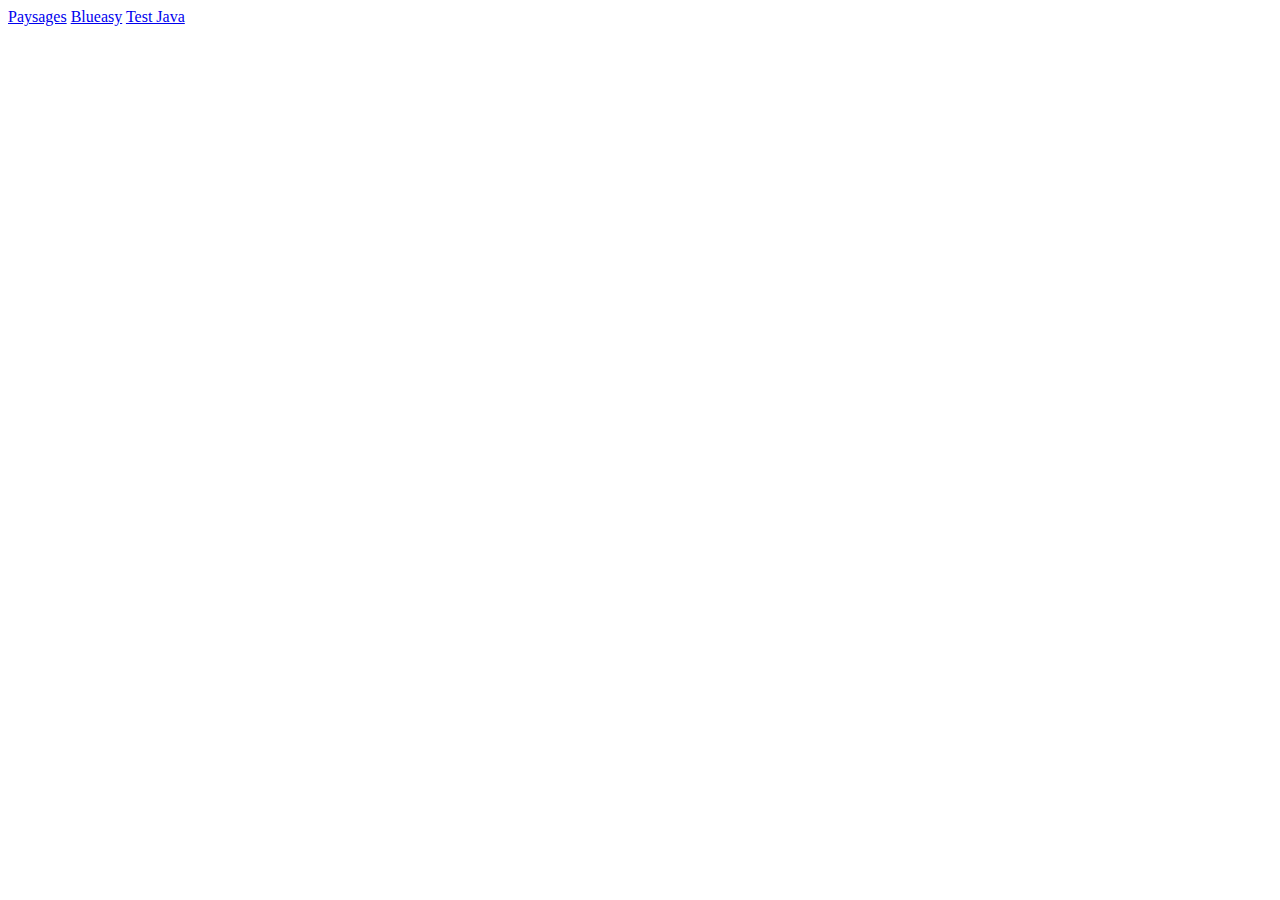
<file: index.html>
<!DOCTYPE html>
<html lang="en">
<head>
    <meta charset="UTF-8">
    <meta http-equiv="X-UA-Compatible" content="IE=edge">
    <meta name="viewport" content="width=device-width, initial-scale=1.0">
    <title>Site Marie</title>


</head>
<body>

    <a href="/paysages">Paysages</a>
    <a href="/blueasy">Blueasy</a>
    <a href="/Java">Test Java</a>
    
</body>
</html>
</file>
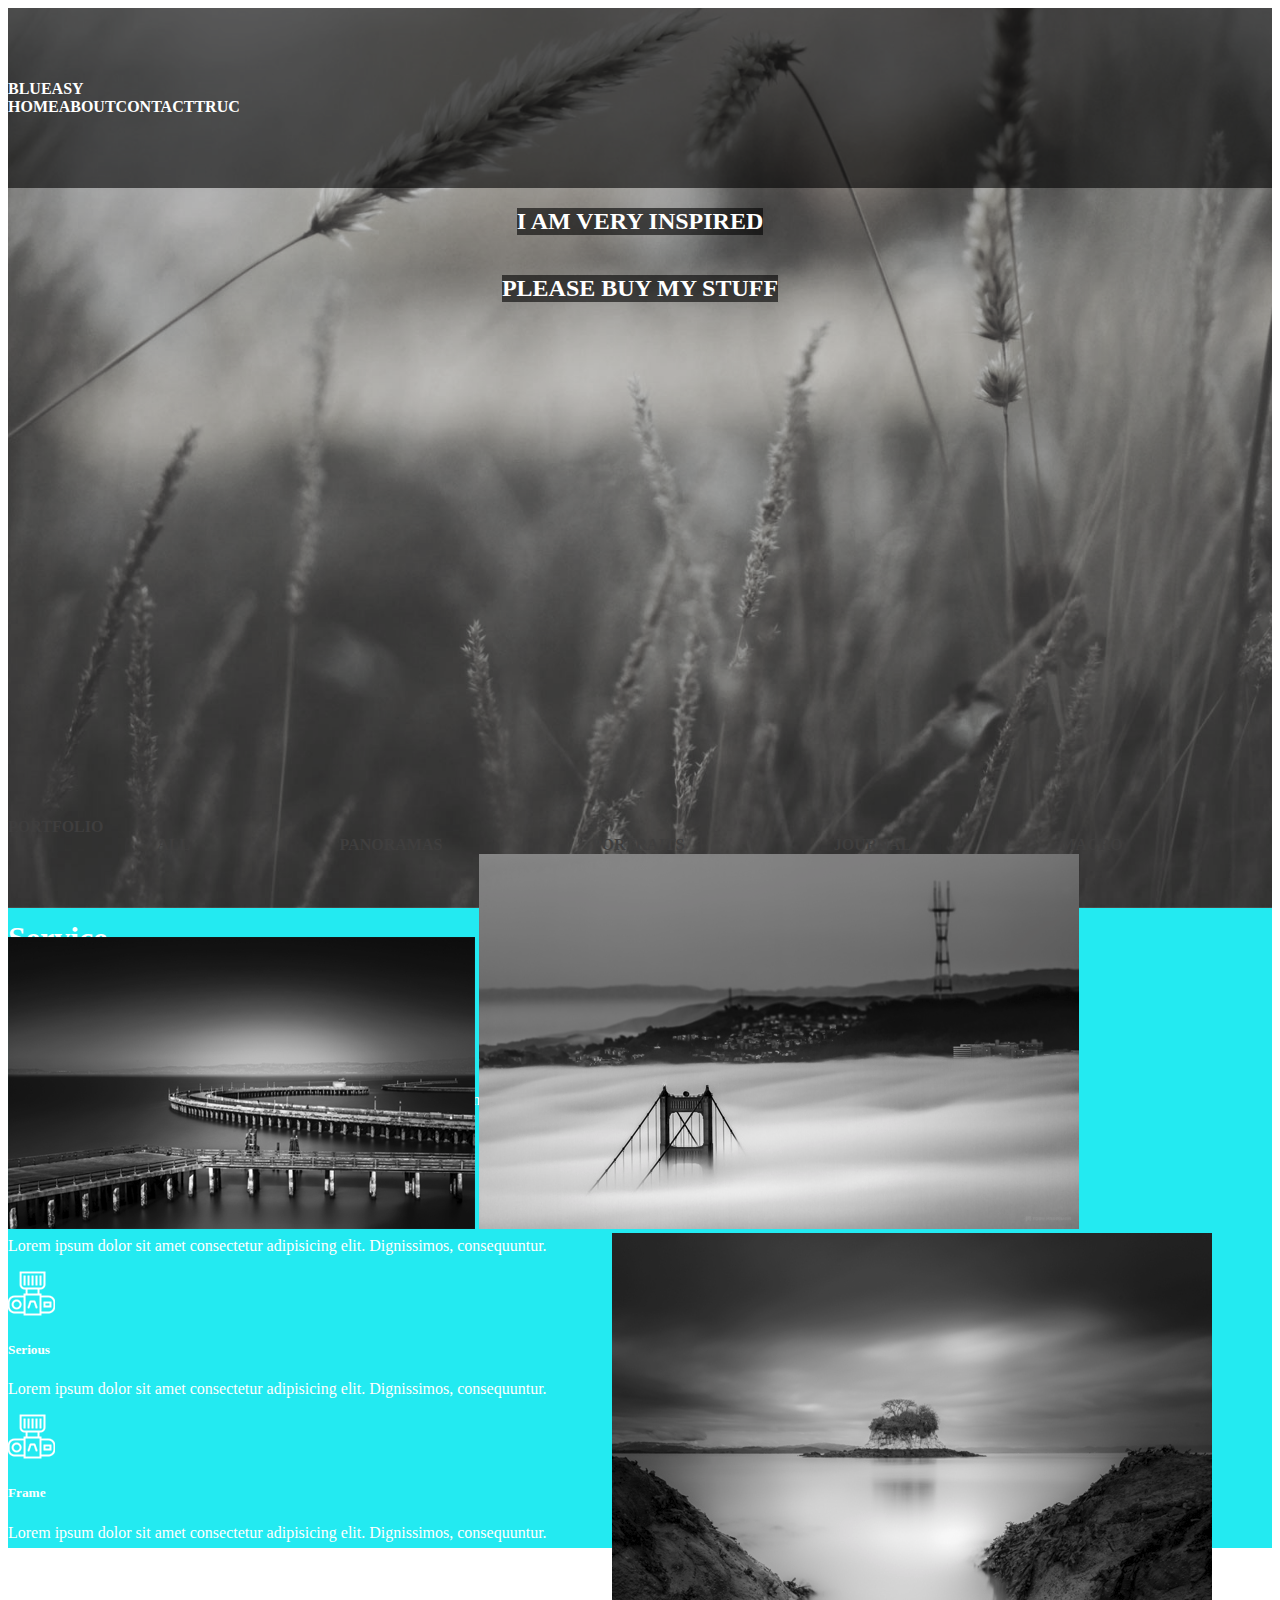
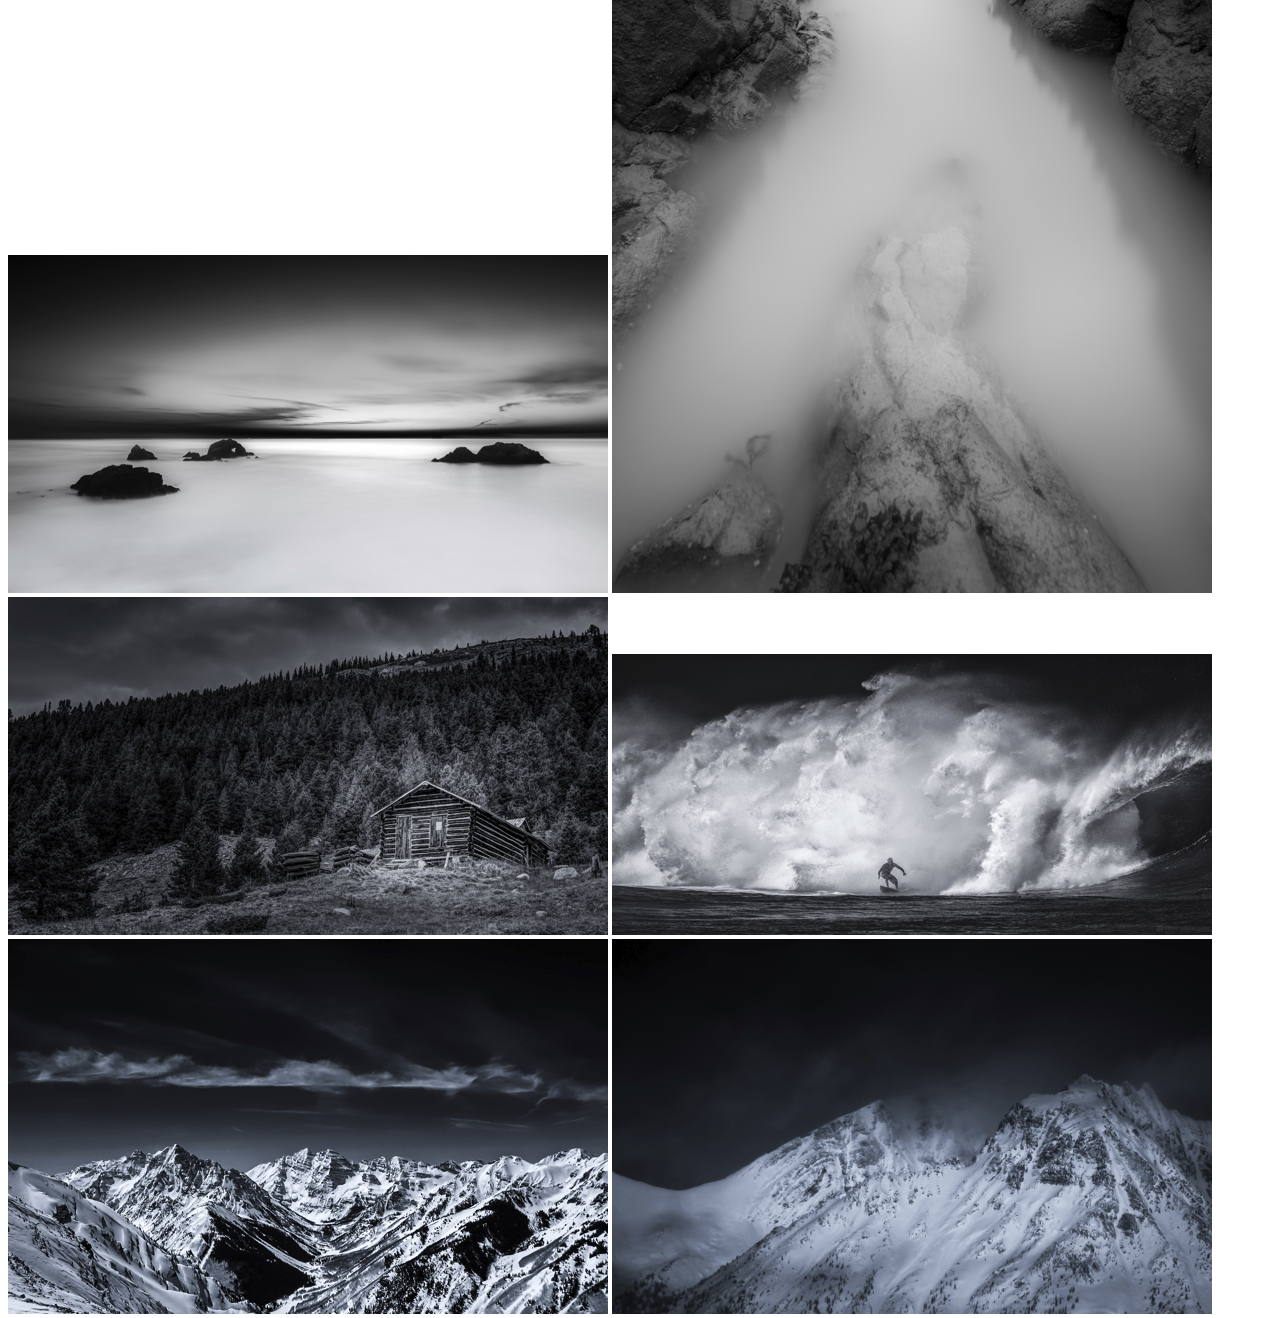
<file: blueasy/index.html>
<!DOCTYPE html>
<html lang="fr">

<head>
    <meta charset="UTF-8">
    <meta http-equiv="X-UA-Compatible" content="IE=edge">
    <meta name="viewport" content="width=device-width, initial-scale=1.0">
    <title>Blueasy début</title>
    <link href="https://cdn.jsdelivr.net/npm/bootstrap@5.0.0/dist/css/bootstrap.min.css" rel="stylesheet"
        integrity="sha384-wEmeIV1mKuiNpC+IOBjI7aAzPcEZeedi5yW5f2yOq55WWLwNGmvvx4Um1vskeMj0" crossorigin="anonymous">

    <link rel="stylesheet" href="style.css">
</head>

<body>

    <div class="ble container-fluid p-0">

        <div class="barreNav">

            <div class="container">

                <div class="row logoEtMenu">

                    <div class="col-6">
                        <a class="lienNav" href="#">BLUEASY</a>
                    </div>


                    <div class="col-6 menu">

                        <a class="lienNav" href="#">HOME</a>
                        <a class="lienNav" href="#">ABOUT</a>
                        <a class="lienNav" href="#">CONTACT</a>
                        <a class="lienNav" href="#">TRUC</a>
                    </div>

                </div>







            </div>




        </div>





        <div class="row leReste m-0">

            <div class="container boiteTexteHeader">
                <h2>I AM VERY INSPIRED</h2>
                <h2>PLEASE BUY MY STUFF</h2>

            </div>




        </div>





    </div>

    <div class="container-fluid barreNavDeux">

        <div class="container">
            <h1 class="couleurService">Service</h1>

            <div class="row leReste">
                <div class="col-3 couleurText">
                    <img src="image blueasy/coffee.png">
                    <h5>Cofee</h5>
                    <p>Lorem ipsum dolor sit amet consectetur adipisicing elit. Dignissimos, consequuntur.</p>
                </div>
                <div class="col-3 couleurText">
                    <img src="image blueasy/instant.png">
                    <h5>Instant</h5>
                    <p>Lorem ipsum dolor sit amet consectetur adipisicing elit. Dignissimos, consequuntur.</p>

                </div>
                <div class="col-3 couleurText">
                    <img src="image blueasy/dslr.png">
                    <h5>Serious</h5>
                    <p>Lorem ipsum dolor sit amet consectetur adipisicing elit. Dignissimos, consequuntur.</p>

                </div>
                <div class="col-3 couleurText">
                    <img src="image blueasy/dslr.png">
                    <h5>Frame</h5>
                    <p>Lorem ipsum dolor sit amet consectetur adipisicing elit. Dignissimos, consequuntur.</p>
                </div>
            </div>


        </div>




    </div>

    <div>


        <div class=" container-fluid barreNavTro  p-0">



            <div class="container">

                <div class="row">

                    <div class="col-6">
                        <a class=" lienNavDeux" href="#">PORTFOLIO</a>
                    </div>


                    <div class="col-6 menu">

                        <a class="lienNavDeux" href="#">ALL</a>
                        <a class="lienNavDeux" href="#">PANORAMAS</a>
                        <a class="lienNavDeux" href="#">PORTRAITS</a>
                        <a class="lienNavDeux" href="#">JOURNAL</a>
                        <a class="lienNavDeux" href="#">MACRO</a>
                    </div>

                </div>

                <div class="row">

                    <div class="col-3 padding">

                        <img src="image blueasy/portfolio/1.png">
                        <img src="image blueasy/portfolio/2.png">
                        <img src="image blueasy/portfolio/3.png">
                        <img src="image blueasy/portfolio/4.png">
                        <img src="image blueasy/portfolio/5.png">
                        <img src="image blueasy/portfolio/6.png">
                        <img src="image blueasy/portfolio/7.png">
                        <img src="image blueasy/portfolio/8.png">

                    </div>


                </div>







            </div>




        </div>


</body>

</html3
</file>
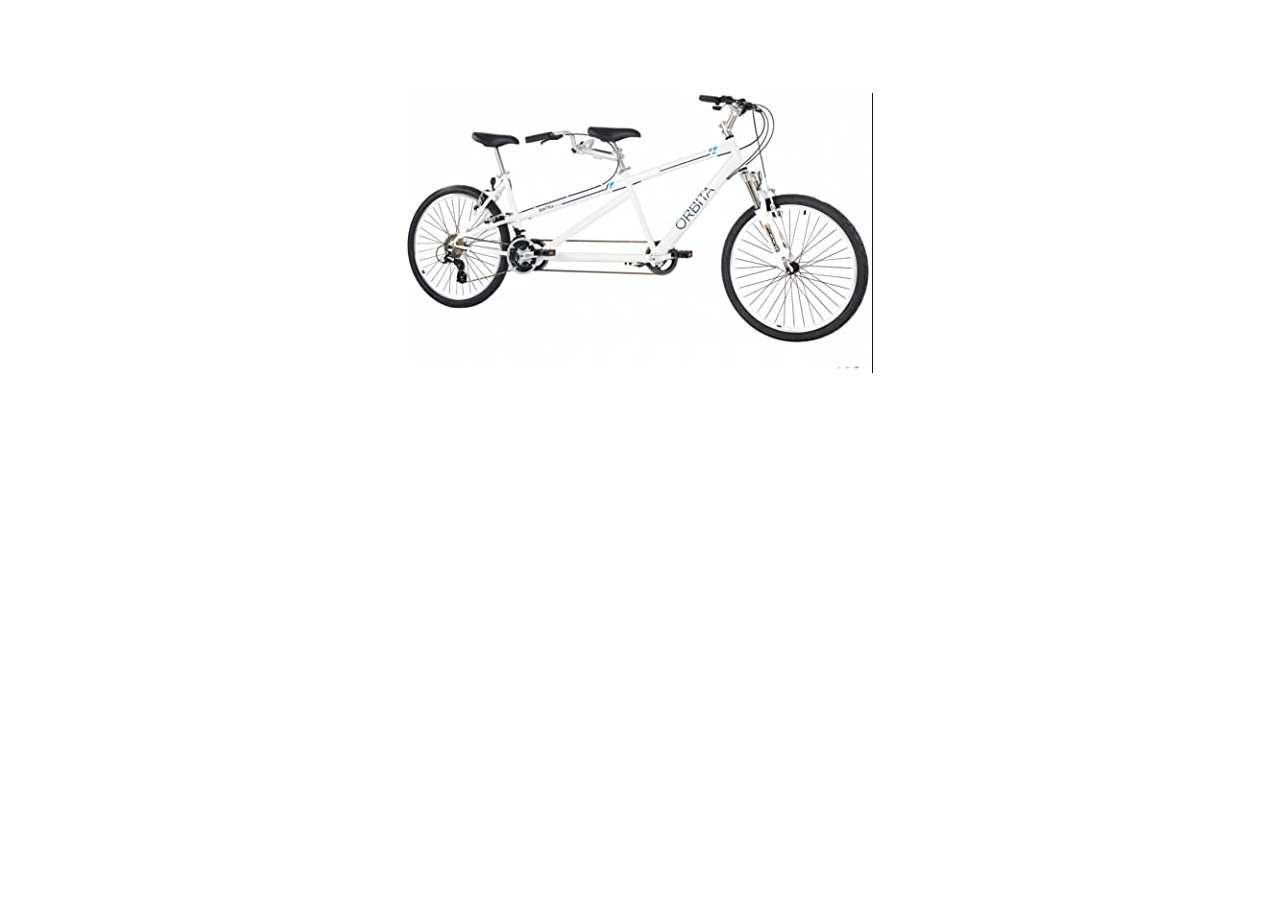
<file: Java/index.html>
<!DOCTYPE html>
<html lang="fr">
<head>
    <meta charset="UTF-8">
    <meta http-equiv="X-UA-Compatible" content="IE=edge">
    <meta name="viewport" content="width=device-width, initial-scale=1.0">
    <title>JavaTest</title>

    <link rel="stylesheet" href="style.css">

</head>
<body>

    <div class="leVeloBlanc transition" id=""></div>

    <script src="app.js"></script>
    
</body>
</html>
</file>
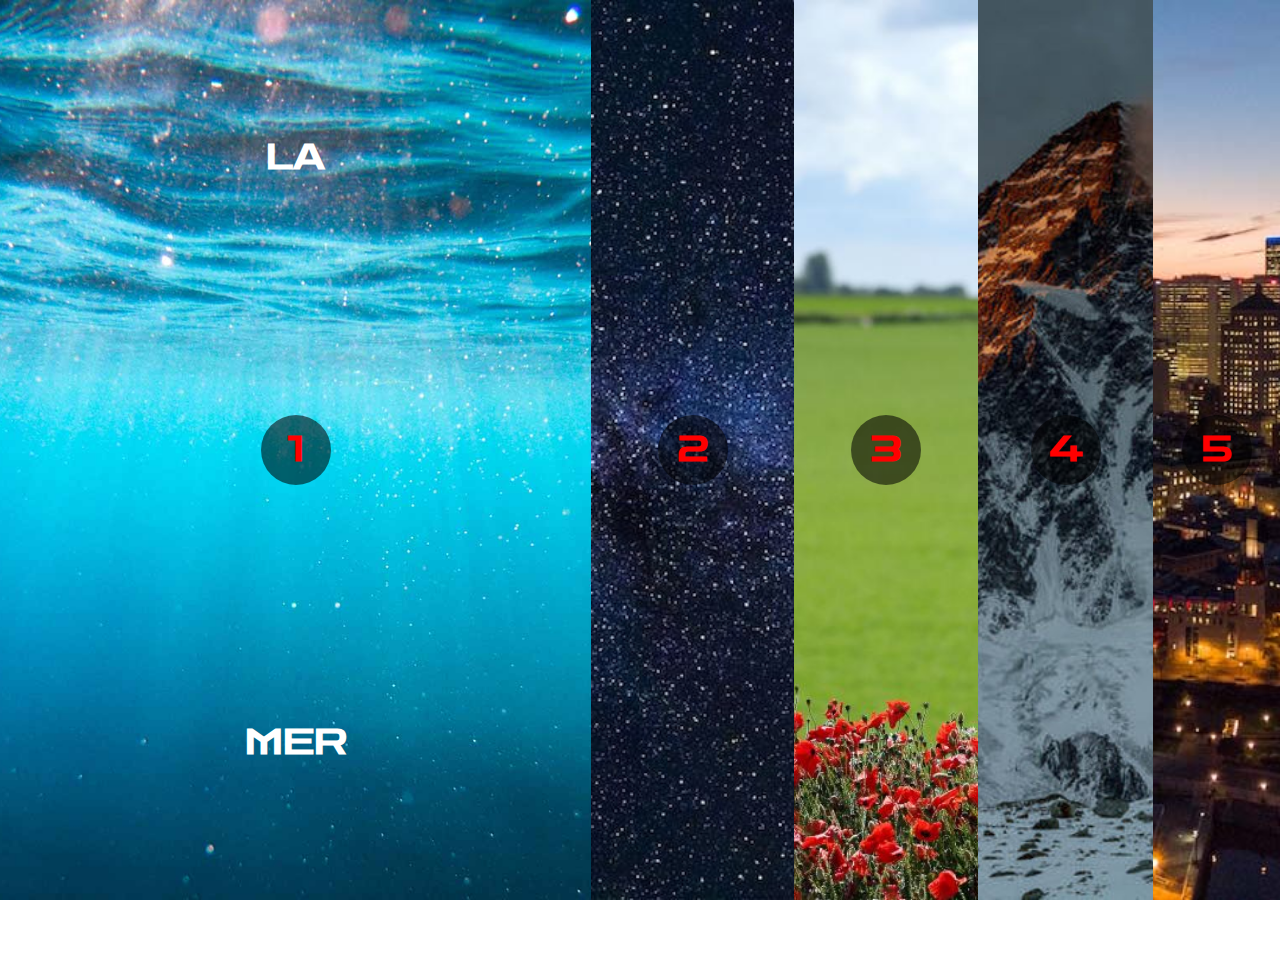
<file: paysages/index.html>
<!DOCTYPE html>
<html lang="fr">

<head>
    <meta charset="UTF-8">
    <meta http-equiv="X-UA-Compatible" content="IE=edge">
    <meta name="viewport" content="width=device-width, initial-scale=1.0">
    <title>Paysages</title>
    <link rel="stylesheet" href="style.css">
</head>

<body>


    <div class="uneGrandeBoite">


        <div class="petiteBoite mer">
            <p class="texteDuHaut">La</p>
            <div class="cercle">
                <p>1</p>
            </div>


            <p class="texteDuBas">Mer</p>
        </div>


        <div class="petiteBoite etoiles">
            <p class="texteDuHaut">Les</p>
            <div class="cercle">
                <p>2</p>
            </div>
            <p class="texteDuBas">Etoiles</p>
        </div>
        <div class="petiteBoite prairie">
            <p class="texteDuHaut">La</p>
            <div class="cercle">
                <p>3</p>
            </div>
            <p class="texteDuBas">Prairie</p>
        </div>
        <div class="petiteBoite montagne">
            <p class="texteDuHaut">Les</p>
            <div class="cercle">
                <p>4</p>
            </div>
            <p class="texteDuBas">Monts</p>
        </div>
        <div class="petiteBoite ville">
            <p class="texteDuHaut">La</p>
            <div class="cercle">
                <p>5</p>
            </div>
            <p class="texteDuBas">Ville</p>
        </div>





    </div>



</body>

</html>
</file>
<file: blueasy/style.css>
.ble {
    height: 100vh;
    position: relative;
}

.ble::before {
    content: "";
    position: absolute;
    top: 0;
    left: 0;
    width: 100%;
    height: 100%;
    background-image: url('images/ble.jpg');
   
    filter: grayscale(90%);
    z-index:-1; background-position: center;
    background-size: cover;
    background-repeat: no-repeat;
}

.barreNav {
    height: 20%;
    background-color: rgba(0, 0, 0, 0.596);
    display: flex;
    align-items: center;
}

.leReste {
    height: 80%;
}

.lienNav {
    color: white;
    font-weight: bolder;
    text-decoration: none;
}

.boiteTexteHeader {
    display: flex;
    flex-direction: column;
    justify-content: center;
    align-items: center;
}

.boiteTexteHeader>h2 {
    color: white;
    background-color: rgba(0, 0, 0, 0.596);
}

.menu {
    display: flex;
    justify-content: space-evenly;
}

.logoEtMenu {
    justify-content: space-evenly;
}


.fondBleu {
    height: 50vh;
    position: relative;
}

.fondBleu::before {
    content: "";
    position: absolute;
    top: 0;
    left: 0;
    width: 100%;
    height: 100%;

    background-position: center;
    background-size: cover;
    background-repeat: no-repeat;
}

.couleurText{
    color: white;
}

.couleurService{
    color: white;
    font-family: Times, Times New Roman, seri;
}



.barreNavDeux {
    height: 50vw ;
    background-color: rgb(35, 234, 241);
    display: flex;
    align-items: center;
}
.barreNavTro {
    height: 50vw ;
    display: flex;
    align-items: center;
}

.lienNavDeux{
    color: rgb(63, 62, 62);
    font-weight: bolder;
    text-decoration: none;

}
</file>
<file: Java/style.css>
.leVeloBlanc{

    background-image: url('Image/tandemblanc.png');

}

.leVeloBleu{
    background-image: url('Image/tandembleu.png');
}

.transition{

    flex: 1;
    height: 50vh;
  
    background-position: center;
    background-repeat: no-repeat;
    display: flex;
    flex-direction: column;
    justify-content: space-around;
    align-items: center;
}
</file>
<file: paysages/style.css>
@import url('https://fonts.googleapis.com/css2?family=Zen+Dots&display=swap');
body {
    margin: 0;
    padding: 0;
}

.uneGrandeBoite {
    display: flex;
}

.petiteBoite {
    flex: 1;
    height: 100vh;
    background-size: cover;
    background-position: center;
    background-repeat: no-repeat;
    display: flex;
    flex-direction: column;
    justify-content: space-around;
    align-items: center;
    transition: flex 2s;
}

.petiteBoite:hover {
    flex: 5;
}

.mer {
    background-image: url('images/paysage2.jpg');
}

.etoiles {
    background-image: url('images/paysage5.jpg');
}

.prairie {
    background-image: url('images/paysage4.jpg');
}

.ville {
    background-image: url('images/paysage1.jpg');
}

.montagne {
    background-image: url('images/paysage3.jpg');
}

p {
    color: white;
    font-weight: bolder;
    text-transform: uppercase;
    font-size: 2.2em;
    font-family: 'Zen Dots', cursive;
    transition: transform 2s;
}

.texteDuHaut {
    transform: translateY(-500%);
    opacity: 0%;
}

.petiteBoite:hover>.texteDuHaut {
    transform: translateY(0%);
    opacity: 100%;
}

.texteDuBas {
    transform: translateY(500%);
    opacity:0%;
}

.petiteBoite:hover>.texteDuBas {
    transform: translateY(0%);
    opacity: 100%;
}

.cercle {
    background-color: rgba(0, 0, 0, 0.555);
    height: 70px;
    width: 70px;
    border-radius: 50%;
    display: flex;
    justify-content: center;
    align-items: center;
}

.cercle>p {
    color: red;
}

.cercle:hover {
    cursor: pointer;
}

.cercle:hover>p {
    color: blue;
}

@media only screen and (max-width: 600px){

    .uneGrandeBoite {
        display: block;
        flex-direction: column;
    }
    
    .petiteBoite {
        height: 30vh;
        background-size: cover;
        display: flex;
        flex-direction: column;
        justify-content: space-around;
        align-items: center;
        transition: height 5s;
    }
    
    .petiteBoite:hover {
        height : 60vh;
    }
    .texteDuHaut {
        transform: translateX(-500%);
        opacity: 0%;
    }
    
    .petiteBoite:hover>.texteDuHaut {
        transform: translateX(0%);
        opacity: 100%;
    }
    
    .texteDuBas {
        transform: translateX(90%);
        opacity:0%;
    }
    
    .petiteBoite:hover>.texteDuBas {
        transform: translateX(0%);
        opacity: 100%;
    }
    
    .cercle {
        background-color: rgba(0, 0, 0, 0.555);
        height: 70px;
        width: 70px;
        border-radius: 50%;
        display: flex;
        justify-content: center;
        align-items: center;
        background-image: linear-gradient(rgba(161, 153, 153, 0.5), rgba(255, 0, 0, 0.5));
        border: rgb(245, 104, 11) 4px;
        border-style: ridge;
        box-shadow: 15px 13px 27px 3px rgba(0,0,0,0.8);
        -webkit-box-shadow: 15px 13px 27px 3px rgba(0,0,0,0.8); 

    }
    
    .cercle>p {
        color: red;
    }
    
    .cercle:hover {
        cursor: pointer;
    }
    
    .cercle:hover>p {
        color: blue;
    }
}
</file>
